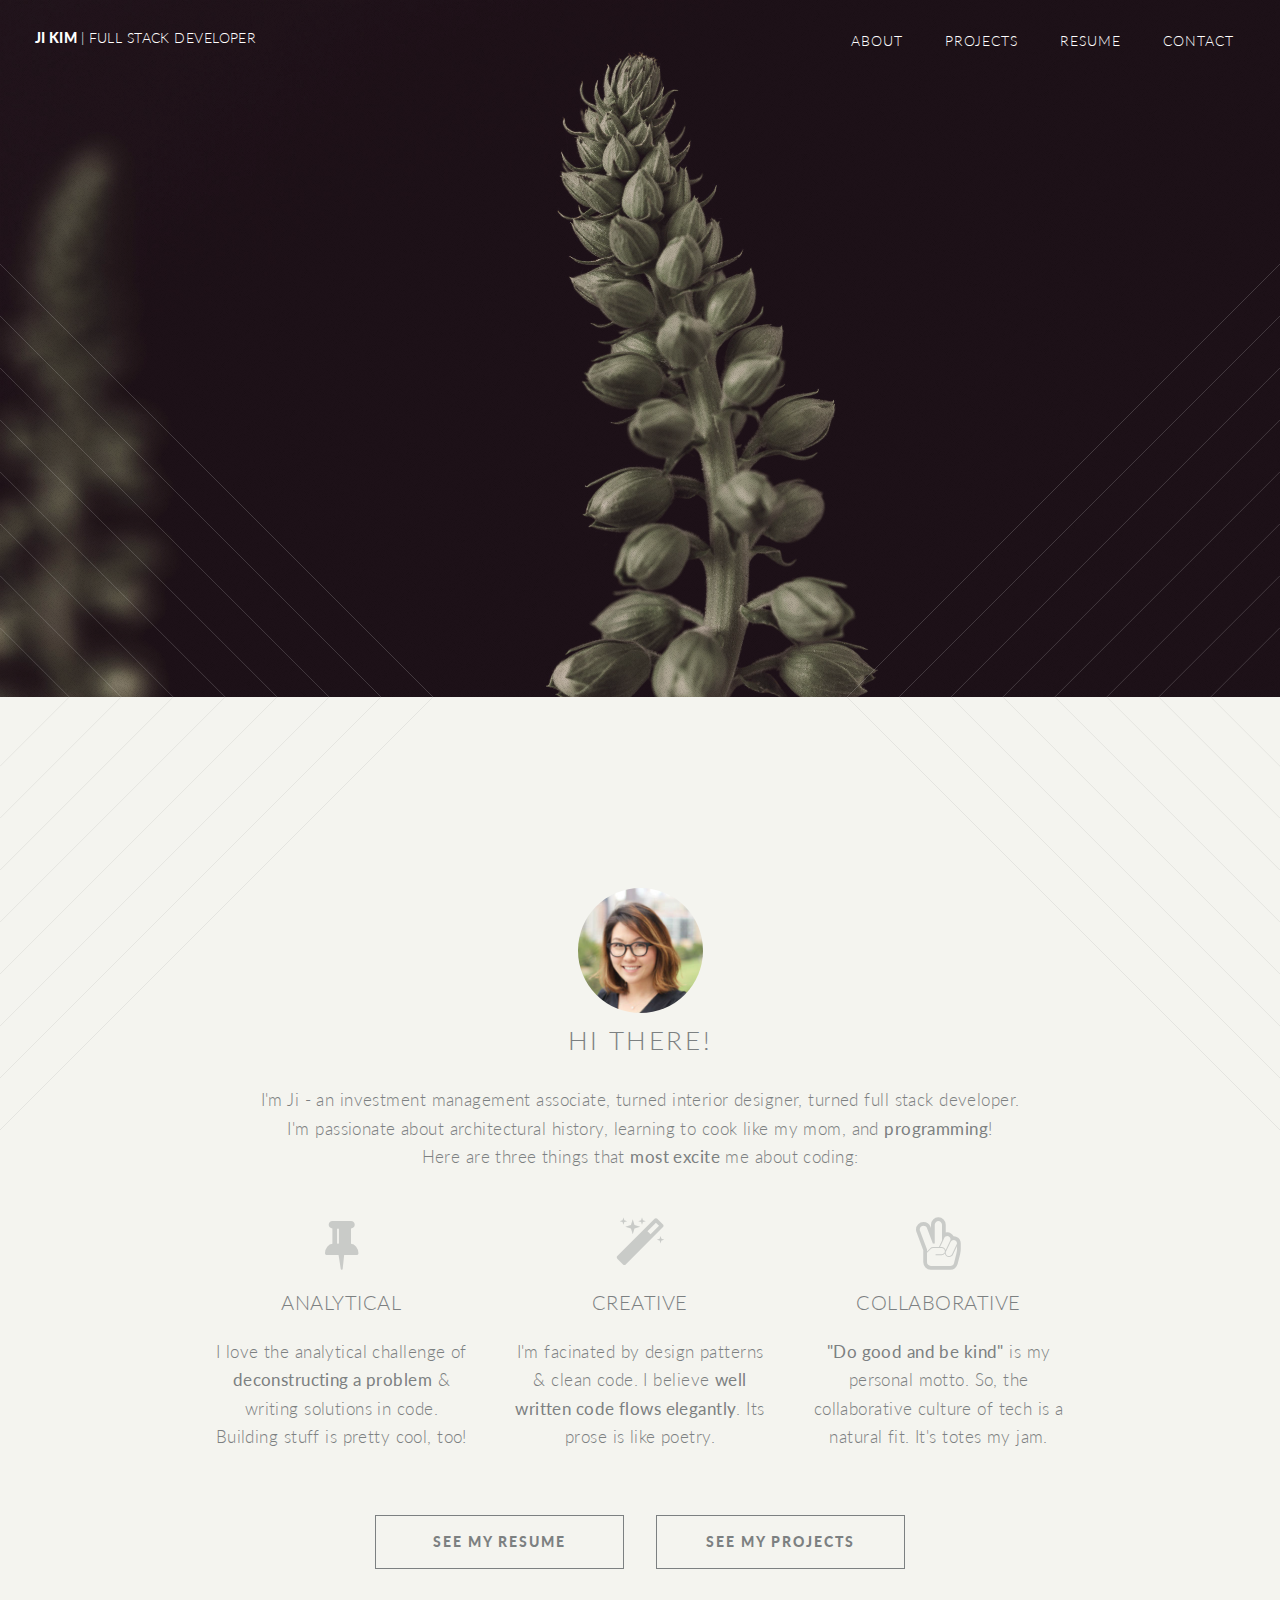
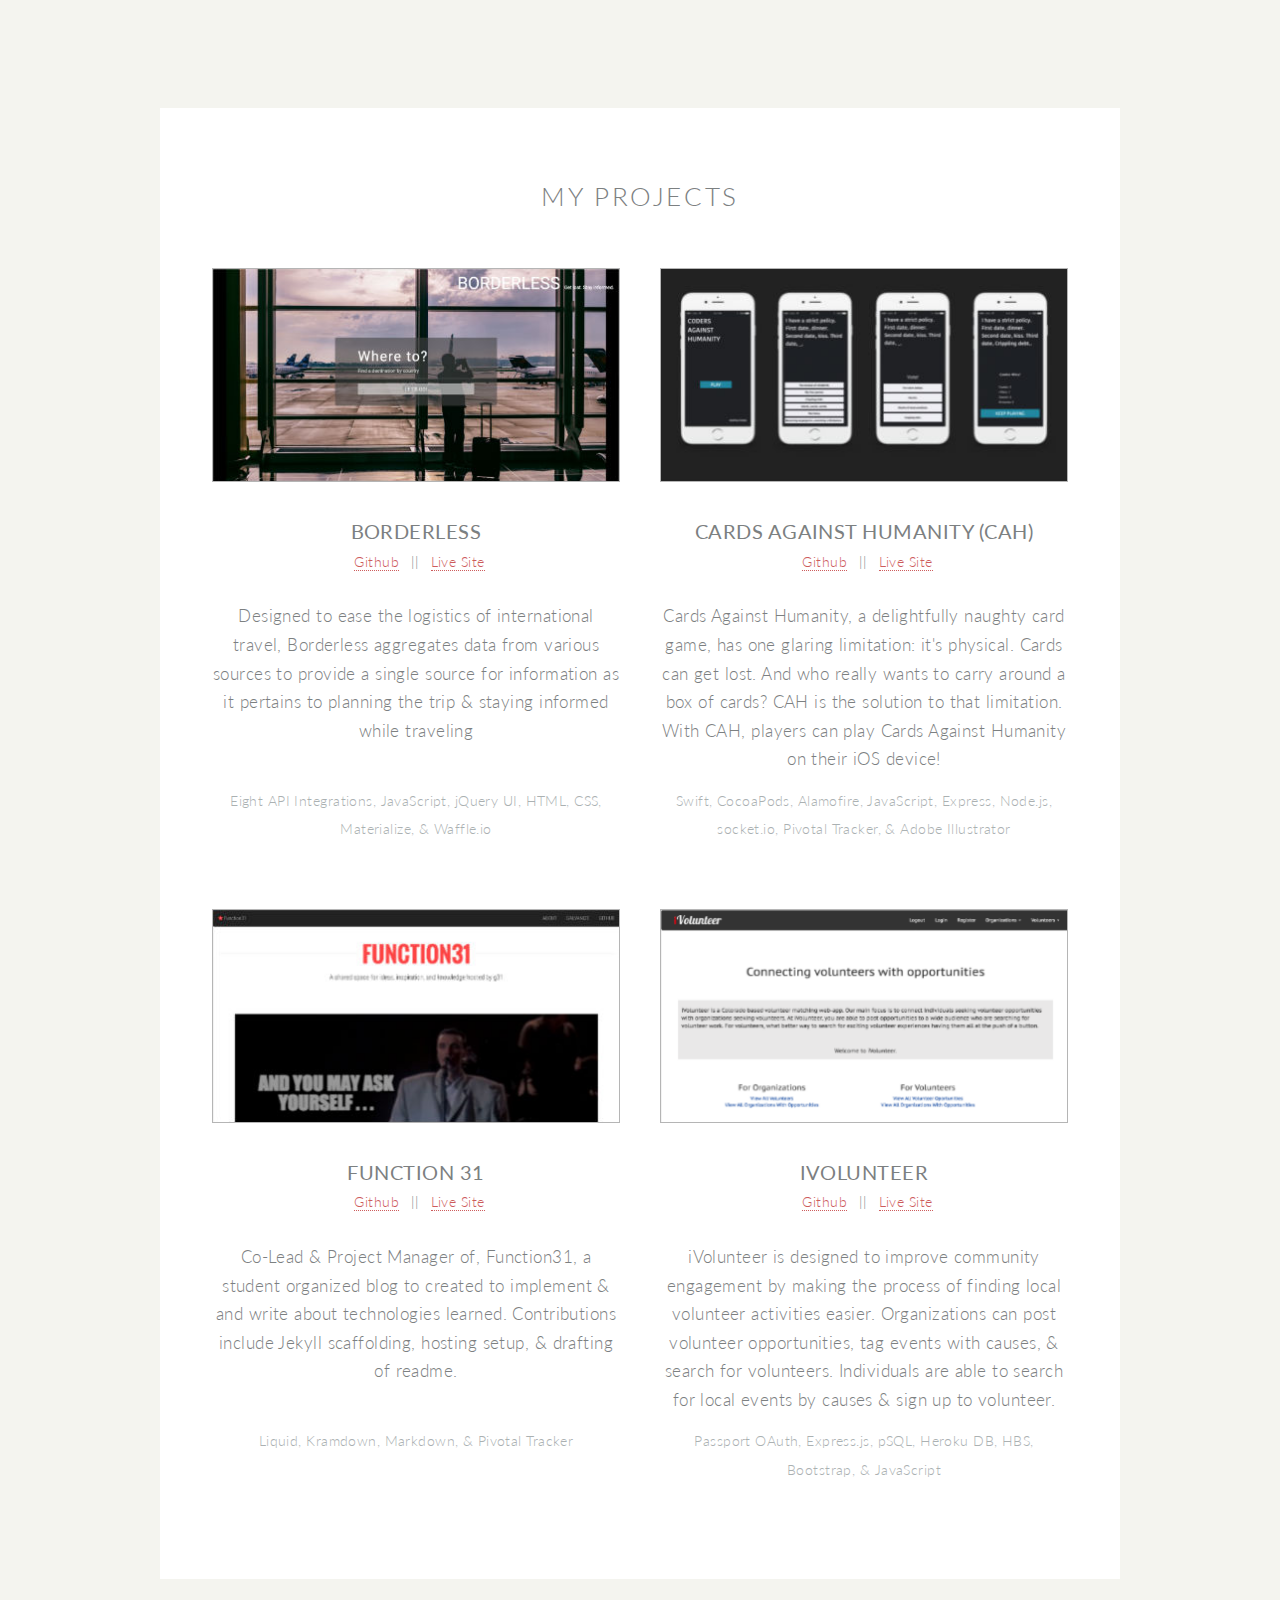
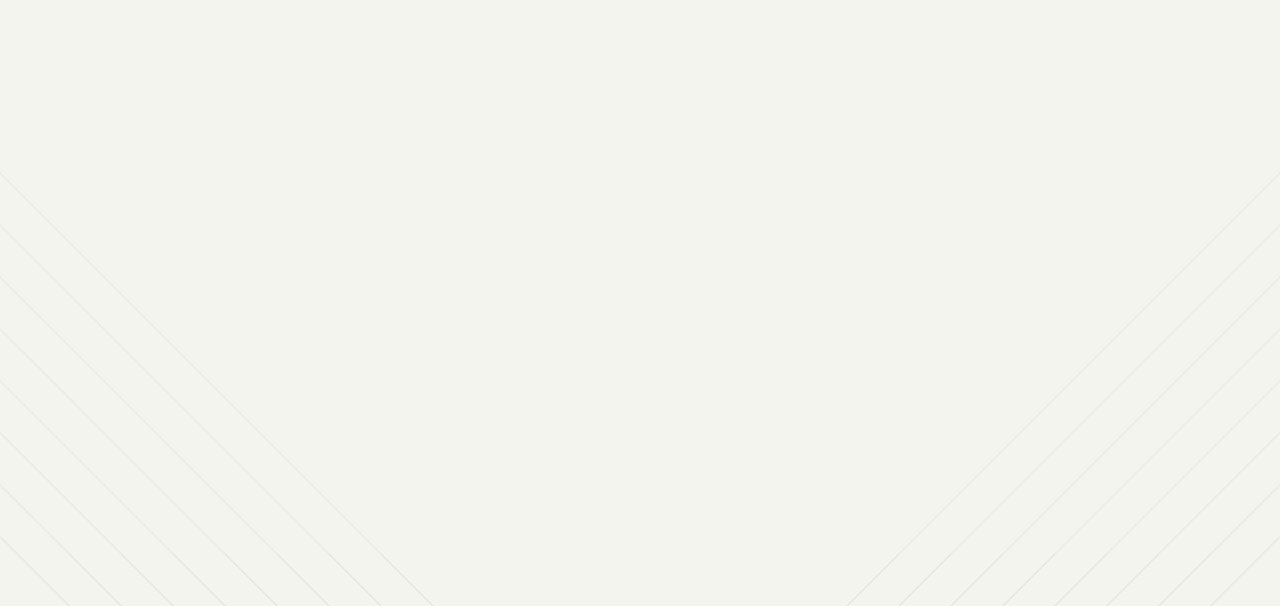
<file: index.html>
<!DOCTYPE HTML>
<html>
	<head>
		<title>Ji Kim </title>
		<meta charset="utf-8" />
		<meta name="viewport" content="width=device-width, initial-scale=1"/>
		<link rel="stylesheet" href="assets/css/main.css" />
	</head>
	<body class="index">
		<div id="page-wrapper">

			<!-- Header aka Nav Bar -->
				<header id="header" class="alt">
					<h1 id="logo"><a href="#">Ji Kim
						<span> | Full Stack Developer </span>
					</a>
				</h1>
					<nav id="nav">
						<ul>
							<li class="logo">
								<a href="#about">About</a>
							</li>
							<li class="logo">
								<a href="#projects">Projects</a>
							</li>
							<li class="logo">
								<a href="assets/pdf/JiKim_Resume.pdf" target="_blank">Resume</a>
							</li>
							<li class="logo">
								<a href="#contact">Contact</a>
							</li>
						</ul>
					</nav>
				</header>

			<!-- Banner -->
				<section id="banner">
					<div class="inner">
						<header>
							<h2>Ji Kim</h2>
						</header>
						<p>Full Stack Developer</p>
					</div>
				</section>

			<!-- Main -->
				<article id="main">

						<!-- Main: Section One -->
						<section id="about" class="wrapper container special">
								<header>
									<a href="#" class="image portrait"><img src="images/Ji_276.jpg" alt="" /></a>
									<h2>Hi there!</h2>
									<p>
										I'm Ji - an investment management associate, turned interior designer, turned full stack developer.
										<br>
										I'm passionate about architectural history, learning to cook like my mom, and <strong>programming</strong>!
										<br>
										Here are three things that <strong>most excite</strong> me about coding:
									</p>
								</header>

								<!-- Two -->
								<div class="row">

									<div class="4u 12u(narrower)">
										<section>
											<span class="icon featured fa-thumb-tack"></span>
											<header>
												<h3>Analytical</h3>
											</header>
											<p>
												I love the analytical challenge of <strong>deconstructing a problem</strong> &amp; writing solutions in code. Building stuff is pretty cool, too!
											</p>
										</section>
									</div>

									<div class="4u 12u(narrower)">
										<section>
											<span class="icon featured fa-magic"></span>
											<header>
												<h3>Creative</h3>
											</header>
											<p>
												I'm facinated by design patterns &amp; clean code. I believe <strong>well written code flows elegantly</strong>. Its prose is like poetry.
											</p>
										</section>
									</div>

									<div class="4u 12u(narrower)">
										<section>
											<span class="icon featured fa-hand-peace-o"></span>
											<header>
												<h3>Collaborative</h3>
											</header>
											<p>
						 					<strong>"Do good and be kind"</strong> is my personal motto. So, the collaborative culture of tech is a natural fit. It's totes my jam.
											</p>
										</section>
									</div>

								</div>
								<br>
								<footer>
									<ul class="buttons">
										<li><a href="assets/pdf/JiKim_Resume.pdf" target="_blank" class="button">See My Resume</a></li>
										<li><a href="#projects" class="button">See My Projects</a></li>
									</ul>
								</footer>
							</section>

						<!-- Main: Section Two -->
						<section id="projects" class="wrapper style3 container special">
							<header class="major">
								<h2>My Projects</strong></h2>
							</header>

							<div class="row">
								<div class="6u 12u(narrower)">
									<section>
										<a href="https://borderless-9a232.firebaseapp.com/" class="image featured" target="_blank"><img src="images/borderless1.jpg" alt="" /></a>
										<header>
											<h3 class="projects">Borderless</h3>
											<ul class="links">
												<li><a href="https://github.com/Jkim55/borderless" target="_blank">Github</a></li>
												<li>||</li>
												<li><a href="https://borderless-9a232.firebaseapp.com/" target="_blank">Live Site</a></li>
											</ul>
										</header>
										<p class="projects">
											Designed to ease the logistics of international travel, Borderless aggregates data from various sources to provide a single source for information as it pertains to planning the trip &amp; staying informed while traveling
										</p>
										<p class="techstack">
											Eight API Integrations, JavaScript, jQuery UI, HTML, CSS, Materialize, &amp; Waffle.io
										</p>
									</section>
								</div>

								<div class="6u 12u(narrower)">
									<section>
										<a href="https://cah-app.herokuapp.com/" class="image featured" target="_blank"><img src="images/cah.jpg" alt="" /></a>
										<header>
											<h3 class="projects">Cards Against Humanity (CAH)</h3>
											<ul class="links">
												<li><a href="https://github.com/Jkim55/Coders-Against-Humanity" target="_blank">Github</a></li>
												<li>||</li>
												<li><a href="https://cah-app.herokuapp.com/" target="_blank">Live Site</a></li>
											</ul>
										</header>
										<p class="projects">
											Cards Against Humanity, a delightfully naughty card game, has one glaring limitation: it's physical. Cards can get lost. And who really wants to carry around a box of cards? CAH is the solution to that limitation. With CAH, players can play Cards Against Humanity on their iOS device!
										</p>
										<p class="techstack">
											Swift, CocoaPods, Alamofire, JavaScript, Express, Node.js, socket.io, Pivotal Tracker, &amp; Adobe Illustrator
										</p>
									</section>
								</div>
							</div>

							<div class="row">
								<div class="6u 12u(narrower)">
									<section>
										<a href="https://function31.github.io/" class="image featured" target="_blank"><img src="images/f31.jpg" alt="" /></a>
										<header>
											<h3 class="projects">Function 31</h3>
											<ul class="links">
												<li><a href="https://github.com/function31/function31.github.io" target="_blank">Github</a></li>
												<li>||</li>
												<li><a href="https://function31.github.io/" target="_blank">Live Site</a></li>
											</ul>
										</header>
										<p class="projects">
											Co-Lead &amp; Project Manager of, Function31, a student organized blog to created to implement &amp; and write about technologies learned. Contributions include Jekyll scaffolding, hosting setup, &amp; drafting of readme.
										</p>
										<p class="techstack">
											Liquid, Kramdown, Markdown, &amp; Pivotal Tracker
										</p>
									</section>
								</div>

								<div class="6u 12u(narrower)">
									<section>
										<a href="http://ivolunteerg31.herokuapp.com/" class="image featured" target="_blank"><img src="images/iVol.jpg" alt="" /></a>
										<header>
											<h3 class="projects">iVolunteer</h3>
											<ul class="links">
												<li><a href="https://github.com/Jkim55/mjc" target="_blank">Github</a></li>
												<li>||</li>
												<li><a href="http://ivolunteerg31.herokuapp.com/" target="_blank">Live Site</a></li>
											</ul>
										</header>
										<p class="projects">
											iVolunteer is designed to improve community engagement by making the process of finding local volunteer activities easier. Organizations can post volunteer opportunities, tag events with causes, &amp; search for volunteers. Individuals are able to search for local events by causes &amp; sign up to volunteer.
										</p>
										<p class="techstack">
											Passport OAuth, Express.js, pSQL, Heroku DB, HBS, Bootstrap, &amp; JavaScript
										</p>
									</section>
								</div>
							</div>
						</section>

						<!-- Main: Section Three -->
						<section id="contact" class="wrapper style2">
							<div id="banner-footer">
								<div class="inner">
									<h2>Let's Connect!</h2>
									<ul>
										<li>
											<a class="callji" href="tel:720-295-9152">720.295.9154</a>
										</li>
									</ul>
									<ul class="icons">
										<li>
											<a href="https://www.linkedin.com/in/jkim55" target="_blank" class="icon circle fa-linkedin">
												<span class="label">Linkedin</span>
											</a>
										</li>
										<li>
											<a href="https://github.com/Jkim55" target="_blank" class="icon circle fa-github">
												<span class="label">Github</span>
											</a>
										</li>
										<li>
											<a href="mailto:contact@jikim.me" class="icon circle fa-envelope">
												<span class="label">Email</span>
											</a>
										</li>
									</ul>
								</div>
							</div>
						</section>
					</article>
		</div>

		<!-- Scripts -->
		<script src="assets/js/jquery.min.js"></script>
		<script src="assets/js/jquery.dropotron.min.js"></script>
		<script src="assets/js/jquery.scrolly.min.js"></script>
		<script src="assets/js/jquery.scrollgress.min.js"></script>
		<script src="assets/js/skel.min.js"></script>
		<script src="assets/js/util.js"></script>
		<script src="assets/js/main.js"></script>
	</body>
</html>
</file>
<file: assets/css/main.css>
@import url("font-awesome.min.css");
@import url("https://fonts.googleapis.com/css?family=Lato:300,400,900");

/* Reset */

	html, body, div, span, applet, object, iframe, h1, h2, h3, h4, h5, h6, p, blockquote, pre, a, abbr, acronym, address, big, cite, code, del, dfn, em, img, ins, kbd, q, s, samp, small, strike, strong, sub, sup, tt, var, b, u, i, center, dl, dt, dd, ol, ul, li, fieldset, form, label, legend, table, caption, tbody, tfoot, thead, tr, th, td, article, aside, canvas, details, embed, figure, figcaption, footer, header, hgroup, menu, nav, output, ruby, section, summary, time, mark, audio, video {
		margin: 0;
		padding: 0;
		border: 0;
		font-size: 100%;
		font: inherit;
		vertical-align: baseline;
	}

	article, aside, details, figcaption, figure, footer, header, hgroup, menu, nav, section {
		display: block;
	}

	body {
		line-height: 1;
	}

	ol, ul {
		list-style: none;
	}

	blockquote, q {
		quotes: none;
	}

	blockquote:before, blockquote:after, q:before, q:after {
		content: '';
		content: none;
	}

	table {
		border-collapse: collapse;
		border-spacing: 0;
	}

	body {
		-webkit-text-size-adjust: none;
	}

/* Box Model */

	*, *:before, *:after {
		-moz-box-sizing: border-box;
		-webkit-box-sizing: border-box;
		box-sizing: border-box;
	}

/* Containers */

	.container {
		margin-left: auto;
		margin-right: auto;
	}

	.container.\31 25\25 {
		width: 100%;
		max-width: 1750px;
		min-width: 1400px;
	}

	.container.\37 5\25 {
		width: 1050px;
	}

	.container.\35 0\25 {
		width: 700px;
	}

	.container.\32 5\25 {
		width: 350px;
	}

	.container {
		width: 1400px;
	}

	@media screen and (max-width: 1680px) {

		.container.\31 25\25 {
			width: 100%;
			max-width: 1500px;
			min-width: 1200px;
		}

		.container.\37 5\25 {
			width: 900px;
		}

		.container.\35 0\25 {
			width: 600px;
		}

		.container.\32 5\25 {
			width: 300px;
		}

		.container {
			width: 1200px;
		}

	}

	@media screen and (max-width: 1280px) {

		.container.\31 25\25 {
			width: 100%;
			max-width: 1200px;
			min-width: 960px;
		}

		.container.\37 5\25 {
			width: 720px;
		}

		.container.\35 0\25 {
			width: 480px;
		}

		.container.\32 5\25 {
			width: 240px;
		}

		.container {
			width: 960px;
		}

	}

	@media screen and (max-width: 980px) {

		.container.\31 25\25 {
			width: 100%;
			max-width: 118.75%;
			min-width: 95%;
		}

		.container.\37 5\25 {
			width: 71.25%;
		}

		.container.\35 0\25 {
			width: 47.5%;
		}

		.container.\32 5\25 {
			width: 23.75%;
		}

		.container {
			width: 95%;
		}

	}

	@media screen and (max-width: 840px) {

		.container.\31 25\25 {
			width: 100%;
			max-width: 118.75%;
			min-width: 95%;
		}

		.container.\37 5\25 {
			width: 71.25%;
		}

		.container.\35 0\25 {
			width: 47.5%;
		}

		.container.\32 5\25 {
			width: 23.75%;
		}

		.container {
			width: 95% !important;
		}

	}

	@media screen and (max-width: 736px) {

		.container.\31 25\25 {
			width: 100%;
			max-width: 125%;
			min-width: 100%;
		}

		.container.\37 5\25 {
			width: 75%;
		}

		.container.\35 0\25 {
			width: 50%;
		}

		.container.\32 5\25 {
			width: 25%;
		}

		.container {
			width: 100% !important;
		}

	}

/* Grid */

	.row {
		border-bottom: solid 1px transparent;
		-moz-box-sizing: border-box;
		-webkit-box-sizing: border-box;
		box-sizing: border-box;
	}

	.row > * {
		float: left;
		-moz-box-sizing: border-box;
		-webkit-box-sizing: border-box;
		box-sizing: border-box;
	}

	.row:after, .row:before {
		content: '';
		display: block;
		clear: both;
		height: 0;
	}

	.row.uniform > * > :first-child {
		margin-top: 0;
	}

	.row.uniform > * > :last-child {
		margin-bottom: 0;
	}

	.row.\30 \25 > * {
		padding: 0px 0 0 0px;
	}

	.row.\30 \25 {
		margin: 0px 0 -1px 0px;
	}

	.row.uniform.\30 \25 > * {
		padding: 0px 0 0 0px;
	}

	.row.uniform.\30 \25 {
		margin: 0px 0 -1px 0px;
	}

	.row > * {
		padding: 50px 0 0 50px;
	}

	.row {
		margin: -50px 0 -1px -50px;
	}

	.row.uniform > * {
		padding: 50px 0 0 50px;
	}

	.row.uniform {
		margin: -50px 0 -1px -50px;
	}

	.row.\32 00\25 > * {
		padding: 100px 0 0 100px;
	}

	.row.\32 00\25 {
		margin: -100px 0 -1px -100px;
	}

	.row.uniform.\32 00\25 > * {
		padding: 100px 0 0 100px;
	}

	.row.uniform.\32 00\25 {
		margin: -100px 0 -1px -100px;
	}

	.row.\31 50\25 > * {
		padding: 75px 0 0 75px;
	}

	.row.\31 50\25 {
		margin: -75px 0 -1px -75px;
	}

	.row.uniform.\31 50\25 > * {
		padding: 75px 0 0 75px;
	}

	.row.uniform.\31 50\25 {
		margin: -75px 0 -1px -75px;
	}

	.row.\35 0\25 > * {
		padding: 25px 0 0 25px;
	}

	.row.\35 0\25 {
		margin: -25px 0 -1px -25px;
	}

	.row.uniform.\35 0\25 > * {
		padding: 25px 0 0 25px;
	}

	.row.uniform.\35 0\25 {
		margin: -25px 0 -1px -25px;
	}

	.row.\32 5\25 > * {
		padding: 12.5px 0 0 12.5px;
	}

	.row.\32 5\25 {
		margin: -12.5px 0 -1px -12.5px;
	}

	.row.uniform.\32 5\25 > * {
		padding: 12.5px 0 0 12.5px;
	}

	.row.uniform.\32 5\25 {
		margin: -12.5px 0 -1px -12.5px;
	}

	.\31 2u, .\31 2u\24 {
		width: 100%;
		clear: none;
		margin-left: 0;
	}

	.\31 1u, .\31 1u\24 {
		width: 91.6666666667%;
		clear: none;
		margin-left: 0;
	}

	.\31 0u, .\31 0u\24 {
		width: 83.3333333333%;
		clear: none;
		margin-left: 0;
	}

	.\39 u, .\39 u\24 {
		width: 75%;
		clear: none;
		margin-left: 0;
	}

	.\38 u, .\38 u\24 {
		width: 66.6666666667%;
		clear: none;
		margin-left: 0;
	}

	.\37 u, .\37 u\24 {
		width: 58.3333333333%;
		clear: none;
		margin-left: 0;
	}

	.\36 u, .\36 u\24 {
		width: 50%;
		clear: none;
		margin-left: 0;
	}

	.\35 u, .\35 u\24 {
		width: 41.6666666667%;
		clear: none;
		margin-left: 0;
	}

	.\34 u, .\34 u\24 {
		width: 33.3333333333%;
		clear: none;
		margin-left: 0;
	}

	.\33 u, .\33 u\24 {
		width: 25%;
		clear: none;
		margin-left: 0;
	}

	.\32 u, .\32 u\24 {
		width: 16.6666666667%;
		clear: none;
		margin-left: 0;
	}

	.\31 u, .\31 u\24 {
		width: 8.3333333333%;
		clear: none;
		margin-left: 0;
	}

	.\31 2u\24 + *,
	.\31 1u\24 + *,
	.\31 0u\24 + *,
	.\39 u\24 + *,
	.\38 u\24 + *,
	.\37 u\24 + *,
	.\36 u\24 + *,
	.\35 u\24 + *,
	.\34 u\24 + *,
	.\33 u\24 + *,
	.\32 u\24 + *,
	.\31 u\24 + * {
		clear: left;
	}

	.\-11u {
		margin-left: 91.66667%;
	}

	.\-10u {
		margin-left: 83.33333%;
	}

	.\-9u {
		margin-left: 75%;
	}

	.\-8u {
		margin-left: 66.66667%;
	}

	.\-7u {
		margin-left: 58.33333%;
	}

	.\-6u {
		margin-left: 50%;
	}

	.\-5u {
		margin-left: 41.66667%;
	}

	.\-4u {
		margin-left: 33.33333%;
	}

	.\-3u {
		margin-left: 25%;
	}

	.\-2u {
		margin-left: 16.66667%;
	}

	.\-1u {
		margin-left: 8.33333%;
	}

	@media screen and (max-width: 1680px) {

		.row > * {
			padding: 40px 0 0 40px;
		}

		.row {
			margin: -40px 0 -1px -40px;
		}

		.row.uniform > * {
			padding: 40px 0 0 40px;
		}

		.row.uniform {
			margin: -40px 0 -1px -40px;
		}

		.row.\32 00\25 > * {
			padding: 80px 0 0 80px;
		}

		.row.\32 00\25 {
			margin: -80px 0 -1px -80px;
		}

		.row.uniform.\32 00\25 > * {
			padding: 80px 0 0 80px;
		}

		.row.uniform.\32 00\25 {
			margin: -80px 0 -1px -80px;
		}

		.row.\31 50\25 > * {
			padding: 60px 0 0 60px;
		}

		.row.\31 50\25 {
			margin: -60px 0 -1px -60px;
		}

		.row.uniform.\31 50\25 > * {
			padding: 60px 0 0 60px;
		}

		.row.uniform.\31 50\25 {
			margin: -60px 0 -1px -60px;
		}

		.row.\35 0\25 > * {
			padding: 20px 0 0 20px;
		}

		.row.\35 0\25 {
			margin: -20px 0 -1px -20px;
		}

		.row.uniform.\35 0\25 > * {
			padding: 20px 0 0 20px;
		}

		.row.uniform.\35 0\25 {
			margin: -20px 0 -1px -20px;
		}

		.row.\32 5\25 > * {
			padding: 10px 0 0 10px;
		}

		.row.\32 5\25 {
			margin: -10px 0 -1px -10px;
		}

		.row.uniform.\32 5\25 > * {
			padding: 10px 0 0 10px;
		}

		.row.uniform.\32 5\25 {
			margin: -10px 0 -1px -10px;
		}

		.\31 2u\28wide\29, .\31 2u\24\28wide\29 {
			width: 100%;
			clear: none;
			margin-left: 0;
		}

		.\31 1u\28wide\29, .\31 1u\24\28wide\29 {
			width: 91.6666666667%;
			clear: none;
			margin-left: 0;
		}

		.\31 0u\28wide\29, .\31 0u\24\28wide\29 {
			width: 83.3333333333%;
			clear: none;
			margin-left: 0;
		}

		.\39 u\28wide\29, .\39 u\24\28wide\29 {
			width: 75%;
			clear: none;
			margin-left: 0;
		}

		.\38 u\28wide\29, .\38 u\24\28wide\29 {
			width: 66.6666666667%;
			clear: none;
			margin-left: 0;
		}

		.\37 u\28wide\29, .\37 u\24\28wide\29 {
			width: 58.3333333333%;
			clear: none;
			margin-left: 0;
		}

		.\36 u\28wide\29, .\36 u\24\28wide\29 {
			width: 50%;
			clear: none;
			margin-left: 0;
		}

		.\35 u\28wide\29, .\35 u\24\28wide\29 {
			width: 41.6666666667%;
			clear: none;
			margin-left: 0;
		}

		.\34 u\28wide\29, .\34 u\24\28wide\29 {
			width: 33.3333333333%;
			clear: none;
			margin-left: 0;
		}

		.\33 u\28wide\29, .\33 u\24\28wide\29 {
			width: 25%;
			clear: none;
			margin-left: 0;
		}

		.\32 u\28wide\29, .\32 u\24\28wide\29 {
			width: 16.6666666667%;
			clear: none;
			margin-left: 0;
		}

		.\31 u\28wide\29, .\31 u\24\28wide\29 {
			width: 8.3333333333%;
			clear: none;
			margin-left: 0;
		}

		.\31 2u\24\28wide\29 + *,
		.\31 1u\24\28wide\29 + *,
		.\31 0u\24\28wide\29 + *,
		.\39 u\24\28wide\29 + *,
		.\38 u\24\28wide\29 + *,
		.\37 u\24\28wide\29 + *,
		.\36 u\24\28wide\29 + *,
		.\35 u\24\28wide\29 + *,
		.\34 u\24\28wide\29 + *,
		.\33 u\24\28wide\29 + *,
		.\32 u\24\28wide\29 + *,
		.\31 u\24\28wide\29 + * {
			clear: left;
		}

		.\-11u\28wide\29 {
			margin-left: 91.66667%;
		}

		.\-10u\28wide\29 {
			margin-left: 83.33333%;
		}

		.\-9u\28wide\29 {
			margin-left: 75%;
		}

		.\-8u\28wide\29 {
			margin-left: 66.66667%;
		}

		.\-7u\28wide\29 {
			margin-left: 58.33333%;
		}

		.\-6u\28wide\29 {
			margin-left: 50%;
		}

		.\-5u\28wide\29 {
			margin-left: 41.66667%;
		}

		.\-4u\28wide\29 {
			margin-left: 33.33333%;
		}

		.\-3u\28wide\29 {
			margin-left: 25%;
		}

		.\-2u\28wide\29 {
			margin-left: 16.66667%;
		}

		.\-1u\28wide\29 {
			margin-left: 8.33333%;
		}

	}

	@media screen and (max-width: 1280px) {

		.row > * {
			padding: 40px 0 0 40px;
		}

		.row {
			margin: -40px 0 -1px -40px;
		}

		.row.uniform > * {
			padding: 40px 0 0 40px;
		}

		.row.uniform {
			margin: -40px 0 -1px -40px;
		}

		.row.\32 00\25 > * {
			padding: 80px 0 0 80px;
		}

		.row.\32 00\25 {
			margin: -80px 0 -1px -80px;
		}

		.row.uniform.\32 00\25 > * {
			padding: 80px 0 0 80px;
		}

		.row.uniform.\32 00\25 {
			margin: -80px 0 -1px -80px;
		}

		.row.\31 50\25 > * {
			padding: 60px 0 0 60px;
		}

		.row.\31 50\25 {
			margin: -60px 0 -1px -60px;
		}

		.row.uniform.\31 50\25 > * {
			padding: 60px 0 0 60px;
		}

		.row.uniform.\31 50\25 {
			margin: -60px 0 -1px -60px;
		}

		.row.\35 0\25 > * {
			padding: 20px 0 0 20px;
		}

		.row.\35 0\25 {
			margin: -20px 0 -1px -20px;
		}

		.row.uniform.\35 0\25 > * {
			padding: 20px 0 0 20px;
		}

		.row.uniform.\35 0\25 {
			margin: -20px 0 -1px -20px;
		}

		.row.\32 5\25 > * {
			padding: 10px 0 0 10px;
		}

		.row.\32 5\25 {
			margin: -10px 0 -1px -10px;
		}

		.row.uniform.\32 5\25 > * {
			padding: 10px 0 0 10px;
		}

		.row.uniform.\32 5\25 {
			margin: -10px 0 -1px -10px;
		}

		.\31 2u\28normal\29, .\31 2u\24\28normal\29 {
			width: 100%;
			clear: none;
			margin-left: 0;
		}

		.\31 1u\28normal\29, .\31 1u\24\28normal\29 {
			width: 91.6666666667%;
			clear: none;
			margin-left: 0;
		}

		.\31 0u\28normal\29, .\31 0u\24\28normal\29 {
			width: 83.3333333333%;
			clear: none;
			margin-left: 0;
		}

		.\39 u\28normal\29, .\39 u\24\28normal\29 {
			width: 75%;
			clear: none;
			margin-left: 0;
		}

		.\38 u\28normal\29, .\38 u\24\28normal\29 {
			width: 66.6666666667%;
			clear: none;
			margin-left: 0;
		}

		.\37 u\28normal\29, .\37 u\24\28normal\29 {
			width: 58.3333333333%;
			clear: none;
			margin-left: 0;
		}

		.\36 u\28normal\29, .\36 u\24\28normal\29 {
			width: 50%;
			clear: none;
			margin-left: 0;
		}

		.\35 u\28normal\29, .\35 u\24\28normal\29 {
			width: 41.6666666667%;
			clear: none;
			margin-left: 0;
		}

		.\34 u\28normal\29, .\34 u\24\28normal\29 {
			width: 33.3333333333%;
			clear: none;
			margin-left: 0;
		}

		.\33 u\28normal\29, .\33 u\24\28normal\29 {
			width: 25%;
			clear: none;
			margin-left: 0;
		}

		.\32 u\28normal\29, .\32 u\24\28normal\29 {
			width: 16.6666666667%;
			clear: none;
			margin-left: 0;
		}

		.\31 u\28normal\29, .\31 u\24\28normal\29 {
			width: 8.3333333333%;
			clear: none;
			margin-left: 0;
		}

		.\31 2u\24\28normal\29 + *,
		.\31 1u\24\28normal\29 + *,
		.\31 0u\24\28normal\29 + *,
		.\39 u\24\28normal\29 + *,
		.\38 u\24\28normal\29 + *,
		.\37 u\24\28normal\29 + *,
		.\36 u\24\28normal\29 + *,
		.\35 u\24\28normal\29 + *,
		.\34 u\24\28normal\29 + *,
		.\33 u\24\28normal\29 + *,
		.\32 u\24\28normal\29 + *,
		.\31 u\24\28normal\29 + * {
			clear: left;
		}

		.\-11u\28normal\29 {
			margin-left: 91.66667%;
		}

		.\-10u\28normal\29 {
			margin-left: 83.33333%;
		}

		.\-9u\28normal\29 {
			margin-left: 75%;
		}

		.\-8u\28normal\29 {
			margin-left: 66.66667%;
		}

		.\-7u\28normal\29 {
			margin-left: 58.33333%;
		}

		.\-6u\28normal\29 {
			margin-left: 50%;
		}

		.\-5u\28normal\29 {
			margin-left: 41.66667%;
		}

		.\-4u\28normal\29 {
			margin-left: 33.33333%;
		}

		.\-3u\28normal\29 {
			margin-left: 25%;
		}

		.\-2u\28normal\29 {
			margin-left: 16.66667%;
		}

		.\-1u\28normal\29 {
			margin-left: 8.33333%;
		}

	}

	@media screen and (max-width: 980px) {

		.row > * {
			padding: 30px 0 0 30px;
		}

		.row {
			margin: -30px 0 -1px -30px;
		}

		.row.uniform > * {
			padding: 30px 0 0 30px;
		}

		.row.uniform {
			margin: -30px 0 -1px -30px;
		}

		.row.\32 00\25 > * {
			padding: 60px 0 0 60px;
		}

		.row.\32 00\25 {
			margin: -60px 0 -1px -60px;
		}

		.row.uniform.\32 00\25 > * {
			padding: 60px 0 0 60px;
		}

		.row.uniform.\32 00\25 {
			margin: -60px 0 -1px -60px;
		}

		.row.\31 50\25 > * {
			padding: 45px 0 0 45px;
		}

		.row.\31 50\25 {
			margin: -45px 0 -1px -45px;
		}

		.row.uniform.\31 50\25 > * {
			padding: 45px 0 0 45px;
		}

		.row.uniform.\31 50\25 {
			margin: -45px 0 -1px -45px;
		}

		.row.\35 0\25 > * {
			padding: 15px 0 0 15px;
		}

		.row.\35 0\25 {
			margin: -15px 0 -1px -15px;
		}

		.row.uniform.\35 0\25 > * {
			padding: 15px 0 0 15px;
		}

		.row.uniform.\35 0\25 {
			margin: -15px 0 -1px -15px;
		}

		.row.\32 5\25 > * {
			padding: 7.5px 0 0 7.5px;
		}

		.row.\32 5\25 {
			margin: -7.5px 0 -1px -7.5px;
		}

		.row.uniform.\32 5\25 > * {
			padding: 7.5px 0 0 7.5px;
		}

		.row.uniform.\32 5\25 {
			margin: -7.5px 0 -1px -7.5px;
		}

		.\31 2u\28narrow\29, .\31 2u\24\28narrow\29 {
			width: 100%;
			clear: none;
			margin-left: 0;
		}

		.\31 1u\28narrow\29, .\31 1u\24\28narrow\29 {
			width: 91.6666666667%;
			clear: none;
			margin-left: 0;
		}

		.\31 0u\28narrow\29, .\31 0u\24\28narrow\29 {
			width: 83.3333333333%;
			clear: none;
			margin-left: 0;
		}

		.\39 u\28narrow\29, .\39 u\24\28narrow\29 {
			width: 75%;
			clear: none;
			margin-left: 0;
		}

		.\38 u\28narrow\29, .\38 u\24\28narrow\29 {
			width: 66.6666666667%;
			clear: none;
			margin-left: 0;
		}

		.\37 u\28narrow\29, .\37 u\24\28narrow\29 {
			width: 58.3333333333%;
			clear: none;
			margin-left: 0;
		}

		.\36 u\28narrow\29, .\36 u\24\28narrow\29 {
			width: 50%;
			clear: none;
			margin-left: 0;
		}

		.\35 u\28narrow\29, .\35 u\24\28narrow\29 {
			width: 41.6666666667%;
			clear: none;
			margin-left: 0;
		}

		.\34 u\28narrow\29, .\34 u\24\28narrow\29 {
			width: 33.3333333333%;
			clear: none;
			margin-left: 0;
		}

		.\33 u\28narrow\29, .\33 u\24\28narrow\29 {
			width: 25%;
			clear: none;
			margin-left: 0;
		}

		.\32 u\28narrow\29, .\32 u\24\28narrow\29 {
			width: 16.6666666667%;
			clear: none;
			margin-left: 0;
		}

		.\31 u\28narrow\29, .\31 u\24\28narrow\29 {
			width: 8.3333333333%;
			clear: none;
			margin-left: 0;
		}

		.\31 2u\24\28narrow\29 + *,
		.\31 1u\24\28narrow\29 + *,
		.\31 0u\24\28narrow\29 + *,
		.\39 u\24\28narrow\29 + *,
		.\38 u\24\28narrow\29 + *,
		.\37 u\24\28narrow\29 + *,
		.\36 u\24\28narrow\29 + *,
		.\35 u\24\28narrow\29 + *,
		.\34 u\24\28narrow\29 + *,
		.\33 u\24\28narrow\29 + *,
		.\32 u\24\28narrow\29 + *,
		.\31 u\24\28narrow\29 + * {
			clear: left;
		}

		.\-11u\28narrow\29 {
			margin-left: 91.66667%;
		}

		.\-10u\28narrow\29 {
			margin-left: 83.33333%;
		}

		.\-9u\28narrow\29 {
			margin-left: 75%;
		}

		.\-8u\28narrow\29 {
			margin-left: 66.66667%;
		}

		.\-7u\28narrow\29 {
			margin-left: 58.33333%;
		}

		.\-6u\28narrow\29 {
			margin-left: 50%;
		}

		.\-5u\28narrow\29 {
			margin-left: 41.66667%;
		}

		.\-4u\28narrow\29 {
			margin-left: 33.33333%;
		}

		.\-3u\28narrow\29 {
			margin-left: 25%;
		}

		.\-2u\28narrow\29 {
			margin-left: 16.66667%;
		}

		.\-1u\28narrow\29 {
			margin-left: 8.33333%;
		}

	}

	@media screen and (max-width: 840px) {

		.row > * {
			padding: 30px 0 0 30px;
		}

		.row {
			margin: -30px 0 -1px -30px;
		}

		.row.uniform > * {
			padding: 30px 0 0 30px;
		}

		.row.uniform {
			margin: -30px 0 -1px -30px;
		}

		.row.\32 00\25 > * {
			padding: 60px 0 0 60px;
		}

		.row.\32 00\25 {
			margin: -60px 0 -1px -60px;
		}

		.row.uniform.\32 00\25 > * {
			padding: 60px 0 0 60px;
		}

		.row.uniform.\32 00\25 {
			margin: -60px 0 -1px -60px;
		}

		.row.\31 50\25 > * {
			padding: 45px 0 0 45px;
		}

		.row.\31 50\25 {
			margin: -45px 0 -1px -45px;
		}

		.row.uniform.\31 50\25 > * {
			padding: 45px 0 0 45px;
		}

		.row.uniform.\31 50\25 {
			margin: -45px 0 -1px -45px;
		}

		.row.\35 0\25 > * {
			padding: 15px 0 0 15px;
		}

		.row.\35 0\25 {
			margin: -15px 0 -1px -15px;
		}

		.row.uniform.\35 0\25 > * {
			padding: 15px 0 0 15px;
		}

		.row.uniform.\35 0\25 {
			margin: -15px 0 -1px -15px;
		}

		.row.\32 5\25 > * {
			padding: 7.5px 0 0 7.5px;
		}

		.row.\32 5\25 {
			margin: -7.5px 0 -1px -7.5px;
		}

		.row.uniform.\32 5\25 > * {
			padding: 7.5px 0 0 7.5px;
		}

		.row.uniform.\32 5\25 {
			margin: -7.5px 0 -1px -7.5px;
		}

		.\31 2u\28narrower\29, .\31 2u\24\28narrower\29 {
			width: 100%;
			clear: none;
			margin-left: 0;
		}

		.\31 1u\28narrower\29, .\31 1u\24\28narrower\29 {
			width: 91.6666666667%;
			clear: none;
			margin-left: 0;
		}

		.\31 0u\28narrower\29, .\31 0u\24\28narrower\29 {
			width: 83.3333333333%;
			clear: none;
			margin-left: 0;
		}

		.\39 u\28narrower\29, .\39 u\24\28narrower\29 {
			width: 75%;
			clear: none;
			margin-left: 0;
		}

		.\38 u\28narrower\29, .\38 u\24\28narrower\29 {
			width: 66.6666666667%;
			clear: none;
			margin-left: 0;
		}

		.\37 u\28narrower\29, .\37 u\24\28narrower\29 {
			width: 58.3333333333%;
			clear: none;
			margin-left: 0;
		}

		.\36 u\28narrower\29, .\36 u\24\28narrower\29 {
			width: 50%;
			clear: none;
			margin-left: 0;
		}

		.\35 u\28narrower\29, .\35 u\24\28narrower\29 {
			width: 41.6666666667%;
			clear: none;
			margin-left: 0;
		}

		.\34 u\28narrower\29, .\34 u\24\28narrower\29 {
			width: 33.3333333333%;
			clear: none;
			margin-left: 0;
		}

		.\33 u\28narrower\29, .\33 u\24\28narrower\29 {
			width: 25%;
			clear: none;
			margin-left: 0;
		}

		.\32 u\28narrower\29, .\32 u\24\28narrower\29 {
			width: 16.6666666667%;
			clear: none;
			margin-left: 0;
		}

		.\31 u\28narrower\29, .\31 u\24\28narrower\29 {
			width: 8.3333333333%;
			clear: none;
			margin-left: 0;
		}

		.\31 2u\24\28narrower\29 + *,
		.\31 1u\24\28narrower\29 + *,
		.\31 0u\24\28narrower\29 + *,
		.\39 u\24\28narrower\29 + *,
		.\38 u\24\28narrower\29 + *,
		.\37 u\24\28narrower\29 + *,
		.\36 u\24\28narrower\29 + *,
		.\35 u\24\28narrower\29 + *,
		.\34 u\24\28narrower\29 + *,
		.\33 u\24\28narrower\29 + *,
		.\32 u\24\28narrower\29 + *,
		.\31 u\24\28narrower\29 + * {
			clear: left;
		}

		.\-11u\28narrower\29 {
			margin-left: 91.66667%;
		}

		.\-10u\28narrower\29 {
			margin-left: 83.33333%;
		}

		.\-9u\28narrower\29 {
			margin-left: 75%;
		}

		.\-8u\28narrower\29 {
			margin-left: 66.66667%;
		}

		.\-7u\28narrower\29 {
			margin-left: 58.33333%;
		}

		.\-6u\28narrower\29 {
			margin-left: 50%;
		}

		.\-5u\28narrower\29 {
			margin-left: 41.66667%;
		}

		.\-4u\28narrower\29 {
			margin-left: 33.33333%;
		}

		.\-3u\28narrower\29 {
			margin-left: 25%;
		}

		.\-2u\28narrower\29 {
			margin-left: 16.66667%;
		}

		.\-1u\28narrower\29 {
			margin-left: 8.33333%;
		}

	}

	@media screen and (max-width: 736px) {

		.row > * {
			padding: 30px 0 0 30px;
		}

		.row {
			margin: -30px 0 -1px -30px;
		}

		.row.uniform > * {
			padding: 30px 0 0 30px;
		}

		.row.uniform {
			margin: -30px 0 -1px -30px;
		}

		.row.\32 00\25 > * {
			padding: 60px 0 0 60px;
		}

		.row.\32 00\25 {
			margin: -60px 0 -1px -60px;
		}

		.row.uniform.\32 00\25 > * {
			padding: 60px 0 0 60px;
		}

		.row.uniform.\32 00\25 {
			margin: -60px 0 -1px -60px;
		}

		.row.\31 50\25 > * {
			padding: 45px 0 0 45px;
		}

		.row.\31 50\25 {
			margin: -45px 0 -1px -45px;
		}

		.row.uniform.\31 50\25 > * {
			padding: 45px 0 0 45px;
		}

		.row.uniform.\31 50\25 {
			margin: -45px 0 -1px -45px;
		}

		.row.\35 0\25 > * {
			padding: 15px 0 0 15px;
		}

		.row.\35 0\25 {
			margin: -15px 0 -1px -15px;
		}

		.row.uniform.\35 0\25 > * {
			padding: 15px 0 0 15px;
		}

		.row.uniform.\35 0\25 {
			margin: -15px 0 -1px -15px;
		}

		.row.\32 5\25 > * {
			padding: 7.5px 0 0 7.5px;
		}

		.row.\32 5\25 {
			margin: -7.5px 0 -1px -7.5px;
		}

		.row.uniform.\32 5\25 > * {
			padding: 7.5px 0 0 7.5px;
		}

		.row.uniform.\32 5\25 {
			margin: -7.5px 0 -1px -7.5px;
		}

		.\31 2u\28mobile\29, .\31 2u\24\28mobile\29 {
			width: 100%;
			clear: none;
			margin-left: 0;
		}

		.\31 1u\28mobile\29, .\31 1u\24\28mobile\29 {
			width: 91.6666666667%;
			clear: none;
			margin-left: 0;
		}

		.\31 0u\28mobile\29, .\31 0u\24\28mobile\29 {
			width: 83.3333333333%;
			clear: none;
			margin-left: 0;
		}

		.\39 u\28mobile\29, .\39 u\24\28mobile\29 {
			width: 75%;
			clear: none;
			margin-left: 0;
		}

		.\38 u\28mobile\29, .\38 u\24\28mobile\29 {
			width: 66.6666666667%;
			clear: none;
			margin-left: 0;
		}

		.\37 u\28mobile\29, .\37 u\24\28mobile\29 {
			width: 58.3333333333%;
			clear: none;
			margin-left: 0;
		}

		.\36 u\28mobile\29, .\36 u\24\28mobile\29 {
			width: 50%;
			clear: none;
			margin-left: 0;
		}

		.\35 u\28mobile\29, .\35 u\24\28mobile\29 {
			width: 41.6666666667%;
			clear: none;
			margin-left: 0;
		}

		.\34 u\28mobile\29, .\34 u\24\28mobile\29 {
			width: 33.3333333333%;
			clear: none;
			margin-left: 0;
		}

		.\33 u\28mobile\29, .\33 u\24\28mobile\29 {
			width: 25%;
			clear: none;
			margin-left: 0;
		}

		.\32 u\28mobile\29, .\32 u\24\28mobile\29 {
			width: 16.6666666667%;
			clear: none;
			margin-left: 0;
		}

		.\31 u\28mobile\29, .\31 u\24\28mobile\29 {
			width: 8.3333333333%;
			clear: none;
			margin-left: 0;
		}

		.\31 2u\24\28mobile\29 + *,
		.\31 1u\24\28mobile\29 + *,
		.\31 0u\24\28mobile\29 + *,
		.\39 u\24\28mobile\29 + *,
		.\38 u\24\28mobile\29 + *,
		.\37 u\24\28mobile\29 + *,
		.\36 u\24\28mobile\29 + *,
		.\35 u\24\28mobile\29 + *,
		.\34 u\24\28mobile\29 + *,
		.\33 u\24\28mobile\29 + *,
		.\32 u\24\28mobile\29 + *,
		.\31 u\24\28mobile\29 + * {
			clear: left;
		}

		.\-11u\28mobile\29 {
			margin-left: 91.66667%;
		}

		.\-10u\28mobile\29 {
			margin-left: 83.33333%;
		}

		.\-9u\28mobile\29 {
			margin-left: 75%;
		}

		.\-8u\28mobile\29 {
			margin-left: 66.66667%;
		}

		.\-7u\28mobile\29 {
			margin-left: 58.33333%;
		}

		.\-6u\28mobile\29 {
			margin-left: 50%;
		}

		.\-5u\28mobile\29 {
			margin-left: 41.66667%;
		}

		.\-4u\28mobile\29 {
			margin-left: 33.33333%;
		}

		.\-3u\28mobile\29 {
			margin-left: 25%;
		}

		.\-2u\28mobile\29 {
			margin-left: 16.66667%;
		}

		.\-1u\28mobile\29 {
			margin-left: 8.33333%;
		}

	}

/* Basic */

	body {
		background: #f4f4ef;
	}

		body.is-loading *, body.is-loading *:before, body.is-loading *:after {
			-moz-animation: none !important;
			-webkit-animation: none !important;
			-ms-animation: none !important;
			animation: none !important;
			-moz-transition: none !important;
			-webkit-transition: none !important;
			-ms-transition: none !important;
			transition: none !important;
		}

	body, input, select, textarea {
		color: #7c8081;
		font-family: 'Lato', sans-serif;
		font-size: 15pt;
		font-weight: 300;
		letter-spacing: 0.025em;
		line-height: 1.75em;
	}

	a {
		-moz-transition: color 0.2s ease-in-out, border-color 0.2s ease-in-out, background-color 0.2s ease-in-out;
		-webkit-transition: color 0.2s ease-in-out, border-color 0.2s ease-in-out, background-color 0.2s ease-in-out;
		-ms-transition: color 0.2s ease-in-out, border-color 0.2s ease-in-out, background-color 0.2s ease-in-out;
		transition: color 0.2s ease-in-out, border-color 0.2s ease-in-out, background-color 0.2s ease-in-out;
		color: #3fb1a3;
		text-decoration: none;
		border-bottom: dotted 1px;
	}

		a:hover {
			border-bottom-color: transparent;
		}

	strong, b {
		font-weight: 400;
	}

	p, ul, ol, dl, table, blockquote {
		margin: 0 0 2em 0;
	}

	p.projects {
		min-height: 10em;
		margin-bottom:0;
	}
	p.techstack {
		font-size: .8em;
		color: #abb1b2;
		padding: .8em;
		min-height: 3.5em;
		margin-bottom: 1em;
	}

	h1, h2, h3, h4, h5, h6 {
		color: inherit;
		font-weight: 300;
		line-height: 1.75em;
		margin-bottom: 1em;
		text-transform: uppercase;
	}

		h1 a, h2 a, h3 a, h4 a, h5 a, h6 a {
			color: inherit;
			text-decoration: none;
			border: 0;
		}

	h2 {
		font-size: 1.5em;
		letter-spacing: 0.1em;
	}

	h3 {
		font-size: 1.15em;
		letter-spacing: 0.025em;
	}

	h3.projects {
		font-weight: 400;
		margin-bottom:  0;
	}

	sub {
		font-size: 0.8em;
		position: relative;
		top: 0.5em;
	}

	sup {
		font-size: 0.8em;
		position: relative;
		top: -0.5em;
	}

	hr {
		border-top: solid 1px rgba(124, 128, 129, 0.2);
		border: 0;
		margin-bottom: 1.5em;
	}

	blockquote {
		border-left: solid 0.5em rgba(124, 128, 129, 0.2);
		font-style: italic;
		padding: 1em 0 1em 2em;
	}

/* Section/Article */

	section.special, article.special {
		text-align: center;
	}

	header.major {
		padding-bottom: 2em;
	}

	header.special {
		margin-bottom: 5em;
		padding-top: 7em;
		position: relative;
		text-align: center;
	}

		header.special:before, header.special:after {
			border-bottom: solid 1.5px;
			border-top: solid 1.5px;
			content: '';
			height: 7px;
			opacity: 0.1;
			position: absolute;
			top: 1.75em;
			width: 43%;
		}

		header.special:before {
			left: 0;
		}

		header.special:after {
			right: 0;
		}

		header.special h2 {
			margin-bottom: 0;
		}

		header.special h2 + p {
			margin-bottom: 0;
			padding-top: 1.5em;
		}

		header.special .icon {
			cursor: default;
			height: 7em;
			left: 0;
			position: absolute;
			text-align: center;
			top: 1em;
			width: 100%;
		}

			header.special .icon:before {
				font-size: 3.5em;
				opacity: 0.35;
			}

	footer > :last-child {
		margin-bottom: 0;
	}

	footer.major {
		padding-top: 3em;
	}

/* Form */

	input[type="text"],
	input[type="password"],
	input[type="email"],
	textarea {
		-moz-transition: background-color 0.2s ease-in-out, border-color 0.2s ease-in-out;
		-webkit-transition: background-color 0.2s ease-in-out, border-color 0.2s ease-in-out;
		-ms-transition: background-color 0.2s ease-in-out, border-color 0.2s ease-in-out;
		transition: background-color 0.2s ease-in-out, border-color 0.2s ease-in-out;
		-moz-appearance: none;
		-webkit-appearance: none;
		-ms-appearance: none;
		appearance: none;
		background: none;
		border: solid 1px rgba(124, 128, 129, 0.2);
		color: inherit;
		display: block;
		padding: 0.75em;
		text-decoration: none;
		width: 100%;
		outline: 0;
	}

		input[type="text"]:focus,
		input[type="password"]:focus,
		input[type="email"]:focus,
		textarea:focus {
			border-color: #83d3c9;
		}

	input[type="text"],
	input[type="password"],
	input[type="email"] {
		line-height: 1em;
	}

	::-webkit-input-placeholder {
		color: inherit;
		opacity: 0.5;
		position: relative;
		top: 3px;
	}

	:-moz-placeholder {
		color: inherit;
		opacity: 0.5;
	}

	::-moz-placeholder {
		color: inherit;
		opacity: 0.5;
	}

	:-ms-input-placeholder {
		color: inherit;
		opacity: 0.5;
	}

	.formerize-placeholder {
		color: rgba(124, 128, 129, 0.5) !important;
	}

/* Image */

	.image {
		border: 0;
		position: relative;
	}

		.image:before {
			/*background: url("images/overlay.png");*/
			content: '';
			height: 100%;
			left: 0;
			position: absolute;
			top: 0;
			width: 100%;
		}

		.image.portrait {
			display: block;
		}
			.image.portrait img{
				width: 125px;
				border-radius: 50%;
			}

		.image.fit {
			display: block;
		}


			.image.fit img {
				display: block;
				width: 100%;
			}

		.image.featured {
			display: block;
			margin: 0 0 2em 0;
		}

			.image.featured img {
				display: block;
				width: 100%;
				border: solid rgb(181, 181, 181) .5px;
			}

/* Icon */

	.icon {
		text-decoration: none;
		position: relative;
	}

		.icon:before {
			-moz-osx-font-smoothing: grayscale;
			-webkit-font-smoothing: antialiased;
			font-family: FontAwesome;
			font-style: normal;
			font-weight: normal;
			text-transform: none !important;
		}

		.icon.circle {
			-moz-transition: all 0.2s ease-in-out;
			-webkit-transition: all 0.2s ease-in-out;
			-ms-transition: all 0.2s ease-in-out;
			transition: all 0.2s ease-in-out;
			border: 0;
			border-radius: 100%;
			display: inline-block;
			font-size: 1.25em;
			height: 2.25em;
			left: 0;
			line-height: 2.25em;
			text-align: center;
			text-decoration: none;
			top: 0;
			width: 2.25em;
		}

			.icon.circle:hover {
				top: -0.2em;
			}

			.icon.circle.fa-medium {
				background: #02b875;
				color: #fff;
			}

				.icon.circle.fa-medium:hover {
					background: #37f2aa;
				}

			.icon.circle.fa-envelope {
				background: #d84727;
				color: #fff;
			}

				.icon.circle.fa-envelope:hover {
					background: #df7b77;
				}

			.icon.circle.fa-linkedin {
				background: #1483BA;
				color: #fff;
			}

				.icon.circle.fa-linkedin:hover {
					background: #36a5d8;
				}

			.icon.circle.fa-githubBeige {
				background: #dcad8b;
				color: #fff;
			}

				.icon.circle.fa-githubBeige:hover {
					background: #e1b89b;
				}

			.icon.circle.fa-github {
				background: #000;
				color: #fff;
			}

				.icon.circle.fa-github:hover {
					background: #6f7172;
				}

			.icon.circle.fa-facebook {
				background: #7490c3;
				color: #fff;
			}

				.icon.circle.fa-facebook:hover {
					background: #8aa2cc;
				}

		.icon.featured {
			cursor: default;
			display: block;
			margin: 1em 0;
			opacity: 0.35;
			text-align: center;
		}

			.icon.featured:before {
				font-size: 3em;
				line-height: .75em;
			}

		.icon > .label {
			display: none;
		}

/* List */

	ol.default {
		list-style: decimal;
		padding-left: 1.25em;
	}

		ol.default li {
			padding-left: 0.25em;
		}

	ul.default {
		list-style: disc;
		padding-left: 1em;
	}

		ul.default li {
			padding-left: 0.5em;
		}

	ul.icons {
		cursor: default;
	}

		ul.icons li {
			display: inline-block;
			line-height: 1em;
			padding-left: 0.5em;
		}

			ul.icons li:first-child {
				padding-left: 0;
			}

	ul.featured-icons {
		cursor: default;
		margin: -0.75em 0 0 0;
		opacity: 0.35;
		overflow: hidden;
		position: relative;
	}

		ul.featured-icons li {
			display: block;
			float: left;
			text-align: center;
			width: 50%;
		}

			ul.featured-icons li .icon {
				display: inline-block;
				font-size: 6.25em;
				height: 1.25em;
				line-height: 1.25em;
				width: 1em;
			}

	ul.buttons {
		cursor: default;
	}

		ul.buttons:last-child {
			margin-bottom: 0;
		}

		ul.buttons li {
			display: inline-block;
			padding: 0 0 0 1.5em;
		}

			ul.buttons li:first-child {
				padding: 0;
			}

		ul.buttons.vertical li {
			display: block;
			padding: 1.5em 0 0 0;
		}

			ul.buttons.vertical li:first-child {
				padding: 0;
			}

	ul.links {
		cursor: default;
		margin-bottom:  1.5em;
	}

		ul.links li {
			font-size: .8em;
			display: inline-block;
			padding-left: 0.5em;
		}
/* Table */

	table {
		width: 100%;
	}

		table.default {
			width: 100%;
		}

			table.default tbody tr {
				border-bottom: solid 1px rgba(124, 128, 129, 0.2);
			}

			table.default td {
				padding: 0.5em 1em 0.5em 1em;
			}

			table.default th {
				font-weight: 400;
				padding: 0.5em 1em 0.5em 1em;
				text-align: left;
			}

			table.default thead {
				background: #7c8081;
				color: #fff;
			}

/* Button */

	input[type="button"],
	input[type="submit"],
	input[type="reset"],
	.button {
		-moz-appearance: none;
		-webkit-appearance: none;
		-ms-appearance: none;
		appearance: none;
		-moz-transition: color 0.2s ease-in-out, border-color 0.2s ease-in-out, background-color 0.2s ease-in-out;
		-webkit-transition: color 0.2s ease-in-out, border-color 0.2s ease-in-out, background-color 0.2s ease-in-out;
		-ms-transition: color 0.2s ease-in-out, border-color 0.2s ease-in-out, background-color 0.2s ease-in-out;
		transition: color 0.2s ease-in-out, border-color 0.2s ease-in-out, background-color 0.2s ease-in-out;
		background: none;
		border: solid 1px;
		color: inherit;
		cursor: pointer;
		display: inline-block;
		font-size: 0.8em;
		font-weight: 900;
		letter-spacing: 2px;
		min-width: 18em;
		padding: 0 0.75em;
		line-height: 3.75em;
		text-align: center;
		text-decoration: none;
		text-transform: uppercase;
	}

		input[type="button"]:hover,
		input[type="submit"]:hover,
		input[type="reset"]:hover,
		.button:hover {
			background: rgba(188, 202, 206, 0.15);
			border-color: inherit;
		}

		input[type="button"].special,
		input[type="submit"].special,
		input[type="reset"].special,
		.button.special {
			background: #83d3c9;
			border-color: #83d3c9;
			color: #fff !important;
		}

			input[type="button"].special:hover,
			input[type="submit"].special:hover,
			input[type="reset"].special:hover,
			.button.special:hover {
				background: #96dad1 !important;
				border-color: #96dad1 !important;
			}

		input[type="button"].fit,
		input[type="submit"].fit,
		input[type="reset"].fit,
		.button.fit {
			width: 100%;
		}

		input[type="button"].small,
		input[type="submit"].small,
		input[type="reset"].small,
		.button.small {
			font-size: 0.7em;
			min-width: 14em;
			padding: 0.5em 0;
		}

/* Wrapper */

	.wrapper {
		margin-bottom: 5em;
		padding: 5em;
	}

		.wrapper.style1 {
			padding: 0;
		}

		.wrapper.style2 {
			background-image: url("images/light-bl.svg"), url("images/light-br.svg");
			background-position: bottom left, bottom right;
			background-repeat: no-repeat, no-repeat;
			background-size: 25em, 25em;
			padding: 5em 0 8em 0;
			color: #fff;
		}

		.wrapper.style3 {
			background: #fff;
			color: inherit;
		}

		.wrapper.style4 {
			background: #fff;
			color: inherit;
			padding: 4em;
		}

/* Header */

	@-moz-keyframes reveal-header {
		0% {
			top: -5em;
		}

		100% {
			top: 0;
		}
	}

	@-webkit-keyframes reveal-header {
		0% {
			top: -5em;
		}

		100% {
			top: 0;
		}
	}

	@-ms-keyframes reveal-header {
		0% {
			top: -5em;
		}

		100% {
			top: 0;
		}
	}

	@keyframes reveal-header {
		0% {
			top: -5em;
		}

		100% {
			top: 0;
		}
	}

	#header {
		background: rgb(181, 181, 181);
		box-shadow: 0 1px 2px 0 rgba(0, 0, 0, 0.075);
		color: #fff;
		cursor: default;
		font-size: 0.8em;
		left: 0;
		padding: 1em 1.5em;
		position: fixed;
		top: 0;
		width: 100%;
		z-index: 10000;
	}

		#header h1 {
			font-weight: 900;
			margin: 0;
		}

			#header h1 span {
				font-weight: 300;
			}

		#header nav {
			letter-spacing: 0.075em;
			position: absolute;
			right: 1.5em;
			text-transform: uppercase;
			top: 0.75em;
		}

			#header nav ul li {
				display: inline-block;
				margin-left: 1.5em;
			}

				#header nav ul li > ul {
					display: none;
				}

				#header nav ul li a {
					border: solid 1px transparent;
					color: inherit;
					display: inline-block;
					line-height: 1em;
					padding: 0.6em 0.75em;
					text-decoration: none;
				}

				#header nav ul li input[type="button"],
				#header nav ul li input[type="submit"],
				#header nav ul li input[type="reset"],
				#header nav ul li .button {
					font-size: 1em;
					min-width: 0;
					width: auto;
				}

				#header nav ul li.submenu > a {
					text-decoration: none;
				}

					#header nav ul li.submenu > a:before {
						-moz-osx-font-smoothing: grayscale;
						-webkit-font-smoothing: antialiased;
						font-family: FontAwesome;
						font-style: normal;
						font-weight: normal;
						text-transform: none !important;
					}

					#header nav ul li.submenu > a:before {
						content: '\f107';
						margin-right: 0.65em;
					}

				#header nav ul li.active > a, #header nav ul li:hover > a {
					-moz-transition: all 0.2s ease-in-out;
					-webkit-transition: all 0.2s ease-in-out;
					-ms-transition: all 0.2s ease-in-out;
					transition: all 0.2s ease-in-out;
					background: rgba(188, 202, 206, 0.15);
				}

				#header nav ul li.current > a {
					font-weight: 900;
				}

		#header.reveal {
			-moz-animation: reveal-header 0.5s;
			-webkit-animation: reveal-header 0.5s;
			-ms-animation: reveal-header 0.5s;
			animation: reveal-header 0.5s;
		}

		#header.alt {
			-moz-animation: none;
			-webkit-animation: none;
			-ms-animation: none;
			animation: none;
			background: transparent;
			box-shadow: none;
			color: #fff;
			padding: 2em 2.5em;
			position: absolute;
		}

			#header.alt nav {
				right: 2.5em;
				top: 1.75em;
			}

				#header.alt nav ul li.active > a, #header.alt nav ul li:hover > a {
					border: solid 1px;
				}

/* Dropotron */

	.dropotron {
		background: #fff;
		box-shadow: 0 1px 2px 0 rgba(0, 0, 0, 0.075);
		line-height: 2.25em;
		min-width: 13em;
		padding: 1em 0;
		text-transform: uppercase;
		margin-top: calc(-1em + 1px);
	}

		.dropotron.level-0 {
			font-size: 0.7em;
			font-weight: 400;
			margin-top: 1.5em;
		}

			.dropotron.level-0:before {
				border-bottom: solid 0.5em #fff;
				border-left: solid 0.5em transparent;
				border-right: solid 0.5em transparent;
				content: '';
				left: 0.75em;
				position: absolute;
				top: -0.45em;
			}

		.dropotron > li {
			border-top: solid 1px rgba(124, 128, 129, 0.2);
		}

			.dropotron > li > a {
				-moz-transition: none;
				-webkit-transition: none;
				-ms-transition: none;
				transition: none;
				color: inherit;
				text-decoration: none;
				padding: 0 1em;
				border: 0;
			}

			.dropotron > li:hover > a {
				background: #83d3c9;
				color: #fff;
			}

			.dropotron > li:first-child {
				border-top: 0;
			}

/* Banner */

	@-moz-keyframes reveal-banner {
		0% {
			opacity: 0;
		}

		100% {
			opacity: 1;
		}
	}

	@-webkit-keyframes reveal-banner {
		0% {
			opacity: 0;
		}

		100% {
			opacity: 1;
		}
	}

	@-ms-keyframes reveal-banner {
		0% {
			opacity: 0;
		}

		100% {
			opacity: 1;
		}
	}

	@keyframes reveal-banner {
		0% {
			opacity: 0;
		}

		100% {
			opacity: 1;
		}
	}

	#banner-footer {
		background-attachment: scroll, scroll, scroll, fixed;
		color: #fff;
		cursor: default;
		text-align: center;
	}
		#banner-footer .inner {
			-moz-animation: reveal-banner 1s 0.25s ease-in-out;
			-webkit-animation: reveal-banner 1s 0.25s ease-in-out;
			-ms-animation: reveal-banner 1s 0.25s ease-in-out;
			animation: reveal-banner 1s 0.25s ease-in-out;
			-moz-animation-fill-mode: forwards;
			-webkit-animation-fill-mode: forwards;
			-ms-animation-fill-mode: forwards;
			animation-fill-mode: forwards;
			background: rgba(181, 181, 181, 0.5);
			color: #fff;
			display: inline-block;
			opacity: 0;
			padding: 2em 4.5em;
			text-align: center;
		}

	#banner {
		background-attachment: scroll, scroll, scroll, fixed;
		background-color: #000;
		background-image: url("images/light-bl.svg"), url("images/light-br.svg"), url("images/overlay.png"), url("../../images/full.jpg");
		background-position: bottom left, bottom right, top left, top center;
		background-repeat: no-repeat, no-repeat, repeat, no-repeat;
		background-size: 25em, 25em, auto, cover;
		color: #fff;
		cursor: default;
		padding: 14em 0;
		text-align: center;
	}

		#banner .inner {
			-moz-animation: reveal-banner 1s 0.25s ease-in-out;
			-webkit-animation: reveal-banner 1s 0.25s ease-in-out;
			-ms-animation: reveal-banner 1s 0.25s ease-in-out;
			animation: reveal-banner 1s 0.25s ease-in-out;
			-moz-animation-fill-mode: forwards;
			-webkit-animation-fill-mode: forwards;
			-ms-animation-fill-mode: forwards;
			animation-fill-mode: forwards;
			background: rgba(181, 181, 181, 0.9);
			color: #000;
			display: inline-block;
			opacity: 0;
			padding: 2em 4.5em;
			text-align: center;
		}

			#banner .inner header {
				display: inline-block;
				border-bottom: solid 2px;
				border-top: solid 2px;
				margin: 0 0 2em 0;
				padding: 3px 0 3px 0;
			}

				#banner .inner header h2 {
					border-bottom: solid 2px;
					border-top: solid 2px;
					font-size: 2.5em;
					font-weight: 900;
					letter-spacing: 0.2em;
					margin: 0;
					padding-left: 0.05em;
					position: relative;
					text-transform: uppercase;
				}

			#banner .inner p {
				letter-spacing: 0.1em;
				margin: 0;
				text-transform: uppercase;
			}

				#banner .inner p a {
					color: inherit;
					font-weight: 400;
					text-decoration: none;
				}

			#banner .inner footer {
				margin: 2em 0 0 0;
			}

/* Main */

	#main {
		background-image: url("images/dark-tl.svg"), url("images/dark-tr.svg"), url("images/dark-bl.svg"), url("images/dark-br.svg");
		background-position: top left, top right, bottom left, bottom right;
		background-repeat: no-repeat;
		background-size: 25em;
		padding: 7em 0 3em 0;
	}

		#main > :last-child {
			margin-bottom: 0;
		}

		#projects ul li a, #contact ul li a.callji{
			color: #CD5C5C;
		}

	/*body.index #main {
		padding-top: 5em;
	}*/

/* Footer */

	#footer {
		background: #E8EEF4;
		color: #7c8081;
		padding: 5em 5em 10em 5em;
		text-align: center;
	}

/* Wide */

	@media screen and (max-width: 1680px) {

		/* Basic */

			body, input, select, textarea {
				font-size: 14pt;
			}

		/* Section/Article */

			header.special {
				padding-top: 5.5em;
				margin-bottom: 4em;
			}

	}

/* Normal */

	@media screen and (max-width: 1280px) {

		/* Basic */

			body, input, select, textarea {
				font-size: 13pt;
				letter-spacing: 0.025em;
				line-height: 1.65em;
			}

			h1, h2, h3, h4, h5, h6 {
				line-height: 1.5em;
			}

		/* Section/Article */

			header.major {
				padding-bottom: 1.5em;
			}

			footer.major {
				padding-top: 2em;
			}

		/* Wrapper */

			.wrapper {
				margin-bottom: 4em;
				padding: 4em 3em;
			}

				.wrapper.style4 {
					padding: 3em;
				}

		/* Header */
			#header nav ul li {
				margin-left: 1em;
			}

		/* Banner */
			#banner {
				background-attachment: scroll;
			}

		/* Footer */
			#footer {
				padding: 4em;
			}

	}

/* Narrow */

	@media screen and (max-width: 980px) {
		/* Basic */
			body, input, select, textarea {
				font-size: 13pt;
				letter-spacing: 0.025em;
				line-height: 1.5em;
			}
		/* Section/Article */
			header br {
				display: none;
			}
			header.major {
				padding-bottom: 1em;
			}
			header.special {
				padding-left: 2.5em;
				padding-right: 2.5em;
			}
			footer.major {
				padding-top: 1.5em;
			}

		/* Wrapper */
			.wrapper {
				margin-bottom: 3em;
				padding: 3em 2.5em;
			}
				.wrapper.special br {
					display: none;
				}
				.wrapper.style1 {
					padding: 0 2.5em;
				}
				.wrapper.style2 {
					background-size: 15em;
				}
				.wrapper.style4 {
					padding: 2.5em;
				}
		/* Banner */
			#banner {
				background-size: 15em, 15em, auto, cover;
			}

		/* Main */
			#main {
				background-size: 15em;
			}
	}

/* Narrower */
	#navPanel, #navButton {
		display: none;
	}
	@media screen and (max-width: 840px) {
		/* Basic */
			html, body {
				overflow-x: hidden;
			}
			header.major {
				padding-bottom: 0.25em;
			}
			header.special {
				margin-bottom: 4em;
				padding-top: 5em;
			}
				header.special:before, header.special:after {
					width: 40%;
				}
				header.special h2 + p {
					padding-top: 1.25em;
				}
		/* Section/Article */
			section {
				margin: 1em 0 1em 0;
			}
				section:first-child {
					margin-top: 0;
				}
		/* Button */
			input[type="button"].small,
			input[type="submit"].small,
			input[type="reset"].small,
			.button.small {
				font-size: 0.8em;
				min-width: 18em;
				padding: 0.75em 0;
			}
		/* List */
			ul.featured-icons {
				margin: 0;
			}
				ul.featured-icons li {
					display: inline-block;
					float: none;
					width: auto;
				}
					ul.featured-icons li .icon {
						font-size: 4em;
						width: 1.25em;
					}
			ul.buttons li {
				display: block;
				padding: 1em 0 0 0;
			}

		/* Header */
			#header {
				display: none;
			}
		/* Banner */
			#banner {
				margin: 0;
			}
			#banner .inner {
				background: rgba(181, 181, 181, 0.9);
				padding: 1em 1em;
			}

		/* Wrapper */

			.wrapper.special-alt {
				text-align: center;
			}

			.wrapper.style4 {
				padding-bottom: 3em;
			}

		/* Main */

			#main {
				padding: 5em 0;
			}

			body.index #main {
				padding-top: 4.5em;
			}

		/* Footer */

			#footer {
				padding: 4em 1.5em;
			}

		/* Off-Canvas Navigation */

			#page-wrapper {
				-moz-backface-visibility: hidden;
				-webkit-backface-visibility: hidden;
				-ms-backface-visibility: hidden;
				backface-visibility: hidden;
				-moz-transition: -moz-transform 0.5s ease;
				-webkit-transition: -webkit-transform 0.5s ease;
				-ms-transition: -ms-transform 0.5s ease;
				transition: transform 0.5s ease;
				padding-bottom: 1px;
			}

			#navButton {
				-moz-backface-visibility: hidden;
				-webkit-backface-visibility: hidden;
				-ms-backface-visibility: hidden;
				backface-visibility: hidden;
				-moz-transition: -moz-transform 0.5s ease;
				-webkit-transition: -webkit-transform 0.5s ease;
				-ms-transition: -ms-transform 0.5s ease;
				transition: transform 0.5s ease;
				display: block;
				height: 60px;
				left: 0;
				position: fixed;
				top: 0;
				width: 100%;
				z-index: 10001;
			}

				#navButton .toggle {
					text-decoration: none;
					height: 60px;
					left: 0;
					position: absolute;
					text-align: center;
					top: 0;
					width: 100%;
					border: 0;
					outline: 0;
				}

					#navButton .toggle:before {
						-moz-osx-font-smoothing: grayscale;
						-webkit-font-smoothing: antialiased;
						font-family: FontAwesome;
						font-style: normal;
						font-weight: normal;
						text-transform: none !important;
					}

					#navButton .toggle:before {
						color: #fff;
						content: '\f0c9';
						font-size: 1em;
						height: 40px;
						left: 10px;
						line-height: 40px;
						opacity: 0.5;
						position: absolute;
						top: 11px;
						width: 60px;
						z-index: 1;
					}

					#navButton .toggle:after {
						background: rgba(163, 169, 170, 0.75);
						border-radius: 2px;
						content: '';
						height: 40px;
						left: 10px;
						position: absolute;
						top: 10px;
						width: 60px;
					}

			#navPanel {
				-moz-backface-visibility: hidden;
				-webkit-backface-visibility: hidden;
				-ms-backface-visibility: hidden;
				backface-visibility: hidden;
				-moz-transform: translateX(-275px);
				-webkit-transform: translateX(-275px);
				-ms-transform: translateX(-275px);
				transform: translateX(-275px);
				-moz-transition: -moz-transform 0.5s ease;
				-webkit-transition: -webkit-transform 0.5s ease;
				-ms-transition: -ms-transform 0.5s ease;
				transition: transform 0.5s ease;
				display: block;
				height: 100%;
				left: 0;
				overflow-y: auto;
				position: fixed;
				top: 0;
				width: 275px;
				z-index: 10002;
				background: #1c2021;
				color: #fff;
				font-size: 0.8em;
				letter-spacing: 0.075em;
				text-transform: uppercase;
				padding: 0.25em 0.75em 1em 0.75em;
			}

				#navPanel .link {
					border: 0;
					border-top: solid 1px rgba(255, 255, 255, 0.05);
					color: inherit;
					display: block;
					height: 3em;
					line-height: 3em;
					opacity: 0.75;
					text-decoration: none;
				}

					#navPanel .link.depth-0 {
						font-weight: 900;
					}

					#navPanel .link:first-child {
						border-top: 0;
					}

				#navPanel .indent-1 {
					display: inline-block;
					width: 1em;
				}

				#navPanel .indent-2 {
					display: inline-block;
					width: 2em;
				}

				#navPanel .indent-3 {
					display: inline-block;
					width: 3em;
				}

				#navPanel .indent-4 {
					display: inline-block;
					width: 4em;
				}

				#navPanel .indent-5 {
					display: inline-block;
					width: 5em;
				}

			body.navPanel-visible #page-wrapper {
				-moz-transform: translateX(275px);
				-webkit-transform: translateX(275px);
				-ms-transform: translateX(275px);
				transform: translateX(275px);
			}

			body.navPanel-visible #navButton {
				-moz-transform: translateX(275px);
				-webkit-transform: translateX(275px);
				-ms-transform: translateX(275px);
				transform: translateX(275px);
			}

			body.navPanel-visible #navPanel {
				-moz-transform: translateX(0);
				-webkit-transform: translateX(0);
				-ms-transform: translateX(0);
				transform: translateX(0);
			}

	}

/* Mobile */

	@media screen and (max-width: 736px) {

		/* Basic */

			body {
				min-width: 320px;
			}

			h2 {
				font-size: 1.25em;
				letter-spacing: 0.1em;
			}

			h3 {
				font-size: 1em;
				letter-spacing: 0.025em;
			}

			p {
				text-align: justify;
			}

		/* Section/Article */

			header {
				text-align: center;
			}

				header.major {
					padding-bottom: 0;
				}

				header.special {
					margin-bottom: 3em;
					padding-left: 1.5em;
					padding-right: 1.5em;
				}

					header.special:before, header.special:after {
						width: 38%;
					}

					header.special .icon {
						font-size: 0.75em;
						top: 1.5em;
					}

				header p {
					text-align: center;
				}

			footer.major {
				padding-top: 0;
			}

		/* Icon */

			.icon.circle {
				font-size: 1em;
			}

		/* Button */

			input[type="button"],
			input[type="submit"],
			input[type="reset"],
			.button {
				max-width: 20em;
				width: 100%;
			}

				input[type="button"].fit,
				input[type="submit"].fit,
				input[type="reset"].fit,
				.button.fit {
					width: auto;
				}

		/* List */

			ul.icons li {
				padding-left: 0.25em;
			}

			ul.featured-icons li .icon {
				width: 1.1em;
			}

			ul.buttons {
				text-align: center;
			}

		/* Wrapper */

			.wrapper {
				margin-bottom: 2.5em;
				padding: 2.25em 1.5em;
			}

				.wrapper.special br {
					display: none;
				}

				.wrapper.style1 {
					padding: 0 1.5em;
				}

				.wrapper.style2 {
					background-size: 10em;
					padding: 2.25em 1.5em;
				}

				.wrapper.style4 {
					background-size: 10em;
					padding: 1.5em 1.5em 3em 1.5em;
				}

		/* Banner */

				#banner {
					background-size: 10em, 10em, auto, cover;
					padding: 6em 0;
				}

					#banner .inner {
						background: rgba(181, 181, 181, 0.9);
						padding: 1em 1em;
					}

						#banner .inner header h2 {
							font-size: 1.5em;
						}

						#banner .inner p {
							text-align: center;
						}

						#banner .inner br {
							display: none;
						}


		/* Main */

			#main {
				background-size: 10em;
				padding: 3.5em 0 2.5em 0;
			}

			body.index #main {
				padding: 2.5em 0 0 0;
			}

			body.contact #main {
				padding-bottom: 0;
			}

		/* Footer */

			#footer {
				padding: 3em 1.5em;
			}

				#footer .copyright li {
					display: block;
					margin: 1em 0 0 0;
					padding: 0;
					border: 0;
				}

		/* Off-Canvas Navigation */

			#navButton .toggle:before {
				top: 8px;
				left: 8px;
				width: 50px;
				height: 34px;
				line-height: 34px;
			}

			#navButton .toggle:after {
				top: 8px;
				left: 8px;
				width: 50px;
				height: 34px;
			}

	}
</file>
